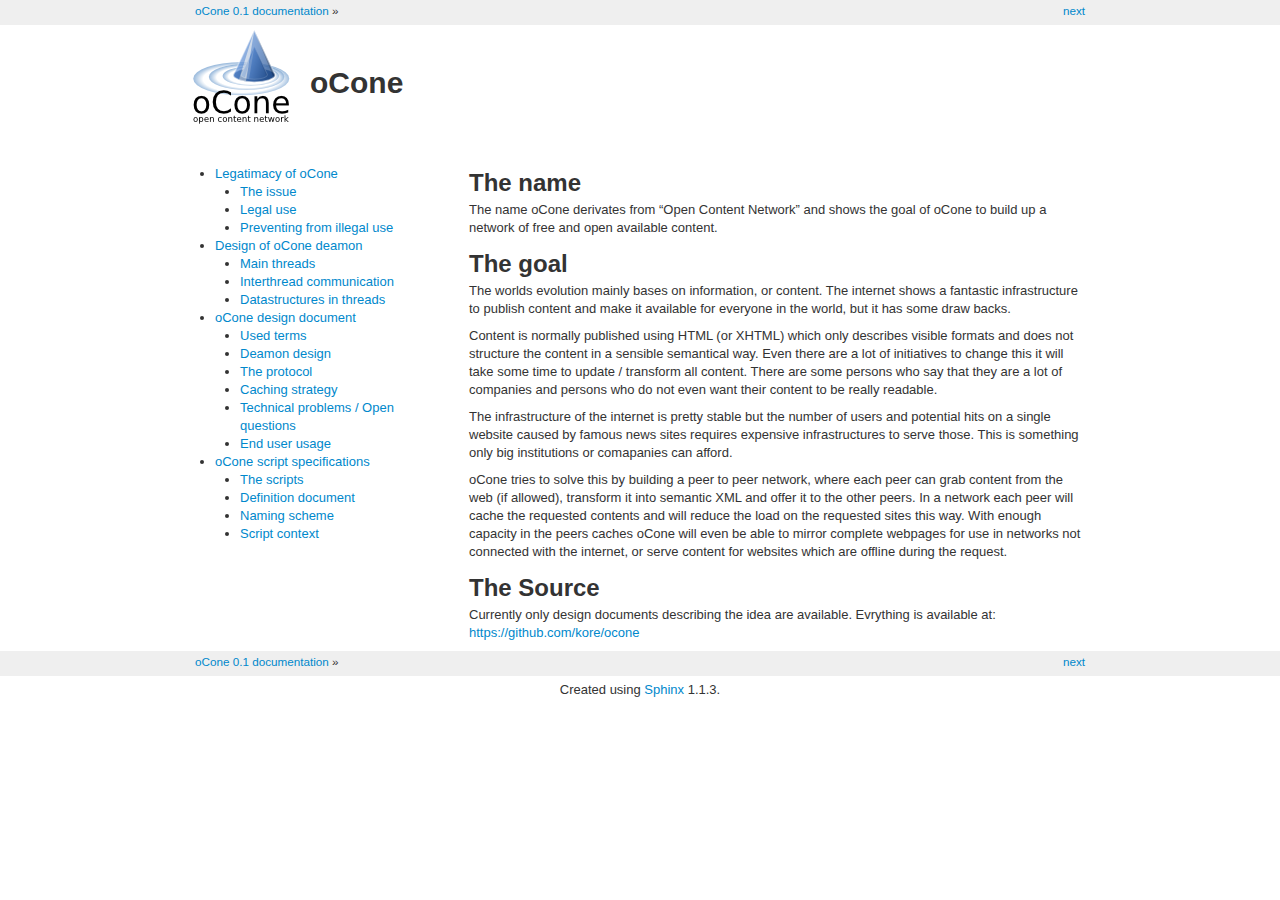
<file: index.html>
<!DOCTYPE html PUBLIC "-//W3C//DTD XHTML 1.0 Transitional//EN"
  "http://www.w3.org/TR/xhtml1/DTD/xhtml1-transitional.dtd">


<html xmlns="http://www.w3.org/1999/xhtml">
  <head>
    <meta http-equiv="Content-Type" content="text/html; charset=utf-8" />
    
    <title>oCone &mdash; oCone 0.1 documentation</title>
    
    <link rel="stylesheet" href="_static/ocone.css" type="text/css" />
    <link rel="stylesheet" href="_static/pygments.css" type="text/css" />
    
    <script type="text/javascript">
      var DOCUMENTATION_OPTIONS = {
        URL_ROOT:    '',
        VERSION:     '0.1',
        COLLAPSE_INDEX: false,
        FILE_SUFFIX: '.html',
        HAS_SOURCE:  true
      };
    </script>
    <script type="text/javascript" src="_static/jquery.js"></script>
    <script type="text/javascript" src="_static/underscore.js"></script>
    <script type="text/javascript" src="_static/doctools.js"></script>
    <link rel="top" title="oCone 0.1 documentation" href="#" />
    <link rel="next" title="Legatimacy of oCone" href="about/legitimacy.html" /> 
  </head>
  <body>
    <div class="related">
      <h3>Navigation</h3>
      <ul>
        <li class="right" style="margin-right: 10px">
          <a href="about/legitimacy.html" title="Legatimacy of oCone"
             accesskey="N">next</a></li>
        <li><a href="#">oCone 0.1 documentation</a> &raquo;</li> 
      </ul>
    </div>  

    <div class="document">
      <div class="documentwrapper">
          <div class="body">
            
  <div class="section" id="ocone">
<h1>oCone<a class="headerlink" href="#ocone" title="Permalink to this headline">¶</a></h1>
<div class="toctree-wrapper compound">
<ul>
<li class="toctree-l1"><a class="reference internal" href="about/legitimacy.html">Legatimacy of oCone</a><ul>
<li class="toctree-l2"><a class="reference internal" href="about/legitimacy.html#the-issue">The issue</a></li>
<li class="toctree-l2"><a class="reference internal" href="about/legitimacy.html#legal-use">Legal use</a></li>
<li class="toctree-l2"><a class="reference internal" href="about/legitimacy.html#preventing-from-illegal-use">Preventing from illegal use</a></li>
</ul>
</li>
<li class="toctree-l1"><a class="reference internal" href="design/deamon.html">Design of oCone deamon</a><ul>
<li class="toctree-l2"><a class="reference internal" href="design/deamon.html#main-threads">Main threads</a></li>
<li class="toctree-l2"><a class="reference internal" href="design/deamon.html#interthread-communication">Interthread communication</a></li>
<li class="toctree-l2"><a class="reference internal" href="design/deamon.html#datastructures-in-threads">Datastructures in threads</a></li>
</ul>
</li>
<li class="toctree-l1"><a class="reference internal" href="design/design.html">oCone design document</a><ul>
<li class="toctree-l2"><a class="reference internal" href="design/design.html#used-terms">Used terms</a></li>
<li class="toctree-l2"><a class="reference internal" href="design/design.html#deamon-design">Deamon design</a></li>
<li class="toctree-l2"><a class="reference internal" href="design/design.html#the-protocol">The protocol</a></li>
<li class="toctree-l2"><a class="reference internal" href="design/design.html#caching-strategy">Caching strategy</a></li>
<li class="toctree-l2"><a class="reference internal" href="design/design.html#technical-problems-open-questions">Technical problems / Open questions</a></li>
<li class="toctree-l2"><a class="reference internal" href="design/design.html#end-user-usage">End user usage</a></li>
</ul>
</li>
<li class="toctree-l1"><a class="reference internal" href="design/scripts.html">oCone script specifications</a><ul>
<li class="toctree-l2"><a class="reference internal" href="design/scripts.html#the-scripts">The scripts</a></li>
<li class="toctree-l2"><a class="reference internal" href="design/scripts.html#definition-document">Definition document</a></li>
<li class="toctree-l2"><a class="reference internal" href="design/scripts.html#naming-scheme">Naming scheme</a></li>
<li class="toctree-l2"><a class="reference internal" href="design/scripts.html#script-context">Script context</a></li>
</ul>
</li>
</ul>
</div>
<div class="section" id="the-name">
<h2>The name<a class="headerlink" href="#the-name" title="Permalink to this headline">¶</a></h2>
<p>The name oCone derivates from &#8220;Open Content Network&#8221; and shows the goal of
oCone to build up a network of free and open available content.</p>
</div>
<div class="section" id="the-goal">
<h2>The goal<a class="headerlink" href="#the-goal" title="Permalink to this headline">¶</a></h2>
<p>The worlds evolution mainly bases on information, or content. The internet
shows a fantastic infrastructure to publish content and make it available for
everyone in the world, but it has some draw backs.</p>
<p>Content is normally published using HTML (or XHTML) which only describes
visible formats and does not structure the content in a sensible semantical
way. Even there are a lot of initiatives to change this it will take some time
to update / transform all content. There are some persons who say that they are
a lot of companies and persons who do not even want their content to be really
readable.</p>
<p>The infrastructure of the internet is pretty stable but the number of users
and potential hits on a single website caused by famous news sites requires
expensive infrastructures to serve those. This is something only big
institutions or comapanies can afford.</p>
<p>oCone tries to solve this by building a peer to peer network, where each peer
can grab content from the web (if allowed), transform it into semantic XML and
offer it to the other peers. In a network each peer will cache the requested
contents and will reduce the load on the requested sites this way. With enough
capacity in the peers caches oCone will even be able to mirror complete
webpages for use in networks not connected with the internet, or serve content
for websites which are offline during the request.</p>
</div>
<div class="section" id="the-source">
<h2>The Source<a class="headerlink" href="#the-source" title="Permalink to this headline">¶</a></h2>
<p>Currently only design documents describing the idea are available. Evrything is
available at: <a class="reference external" href="https://github.com/kore/ocone">https://github.com/kore/ocone</a></p>
</div>
</div>


          </div>
      </div>
      <div class="clearer"></div>
    </div>
    <div class="related">
      <h3>Navigation</h3>
      <ul>
        <li class="right" style="margin-right: 10px">
          <a href="about/legitimacy.html" title="Legatimacy of oCone"
             >next</a></li>
        <li><a href="#">oCone 0.1 documentation</a> &raquo;</li> 
      </ul>
    </div>
    <div class="footer">
      Created using <a href="http://sphinx.pocoo.org/">Sphinx</a> 1.1.3.
    </div>
  </body>
</html>
</file>
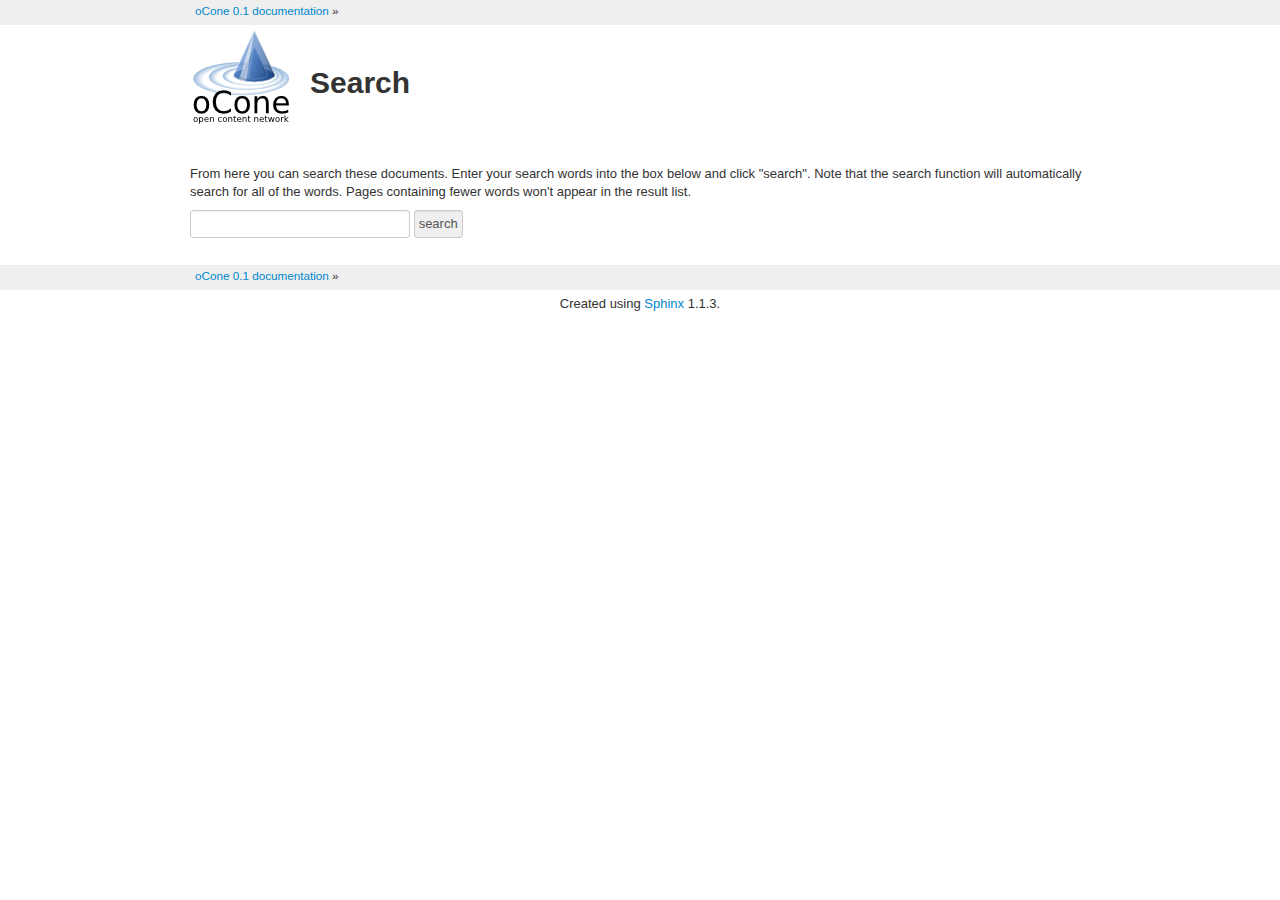
<file: search.html>
<!DOCTYPE html PUBLIC "-//W3C//DTD XHTML 1.0 Transitional//EN"
  "http://www.w3.org/TR/xhtml1/DTD/xhtml1-transitional.dtd">


<html xmlns="http://www.w3.org/1999/xhtml">
  <head>
    <meta http-equiv="Content-Type" content="text/html; charset=utf-8" />
    
    <title>Search &mdash; oCone 0.1 documentation</title>
    
    <link rel="stylesheet" href="_static/ocone.css" type="text/css" />
    <link rel="stylesheet" href="_static/pygments.css" type="text/css" />
    
    <script type="text/javascript">
      var DOCUMENTATION_OPTIONS = {
        URL_ROOT:    '',
        VERSION:     '0.1',
        COLLAPSE_INDEX: false,
        FILE_SUFFIX: '.html',
        HAS_SOURCE:  true
      };
    </script>
    <script type="text/javascript" src="_static/jquery.js"></script>
    <script type="text/javascript" src="_static/underscore.js"></script>
    <script type="text/javascript" src="_static/doctools.js"></script>
    <script type="text/javascript" src="_static/searchtools.js"></script>
    <link rel="top" title="oCone 0.1 documentation" href="index.html" />
  <script type="text/javascript">
    jQuery(function() { Search.loadIndex("searchindex.js"); });
  </script>
   

  </head>
  <body>
    <div class="related">
      <h3>Navigation</h3>
      <ul>
        <li><a href="index.html">oCone 0.1 documentation</a> &raquo;</li> 
      </ul>
    </div>  

    <div class="document">
      <div class="documentwrapper">
          <div class="body">
            
  <h1 id="search-documentation">Search</h1>
  <div id="fallback" class="admonition warning">
  <script type="text/javascript">$('#fallback').hide();</script>
  <p>
    Please activate JavaScript to enable the search
    functionality.
  </p>
  </div>
  <p>
    From here you can search these documents. Enter your search
    words into the box below and click "search". Note that the search
    function will automatically search for all of the words. Pages
    containing fewer words won't appear in the result list.
  </p>
  <form action="" method="get">
    <input type="text" name="q" value="" />
    <input type="submit" value="search" />
    <span id="search-progress" style="padding-left: 10px"></span>
  </form>
  
  <div id="search-results">
  
  </div>

          </div>
      </div>
      <div class="clearer"></div>
    </div>
    <div class="related">
      <h3>Navigation</h3>
      <ul>
        <li><a href="index.html">oCone 0.1 documentation</a> &raquo;</li> 
      </ul>
    </div>
    <div class="footer">
      Created using <a href="http://sphinx.pocoo.org/">Sphinx</a> 1.1.3.
    </div>
  </body>
</html>
</file>
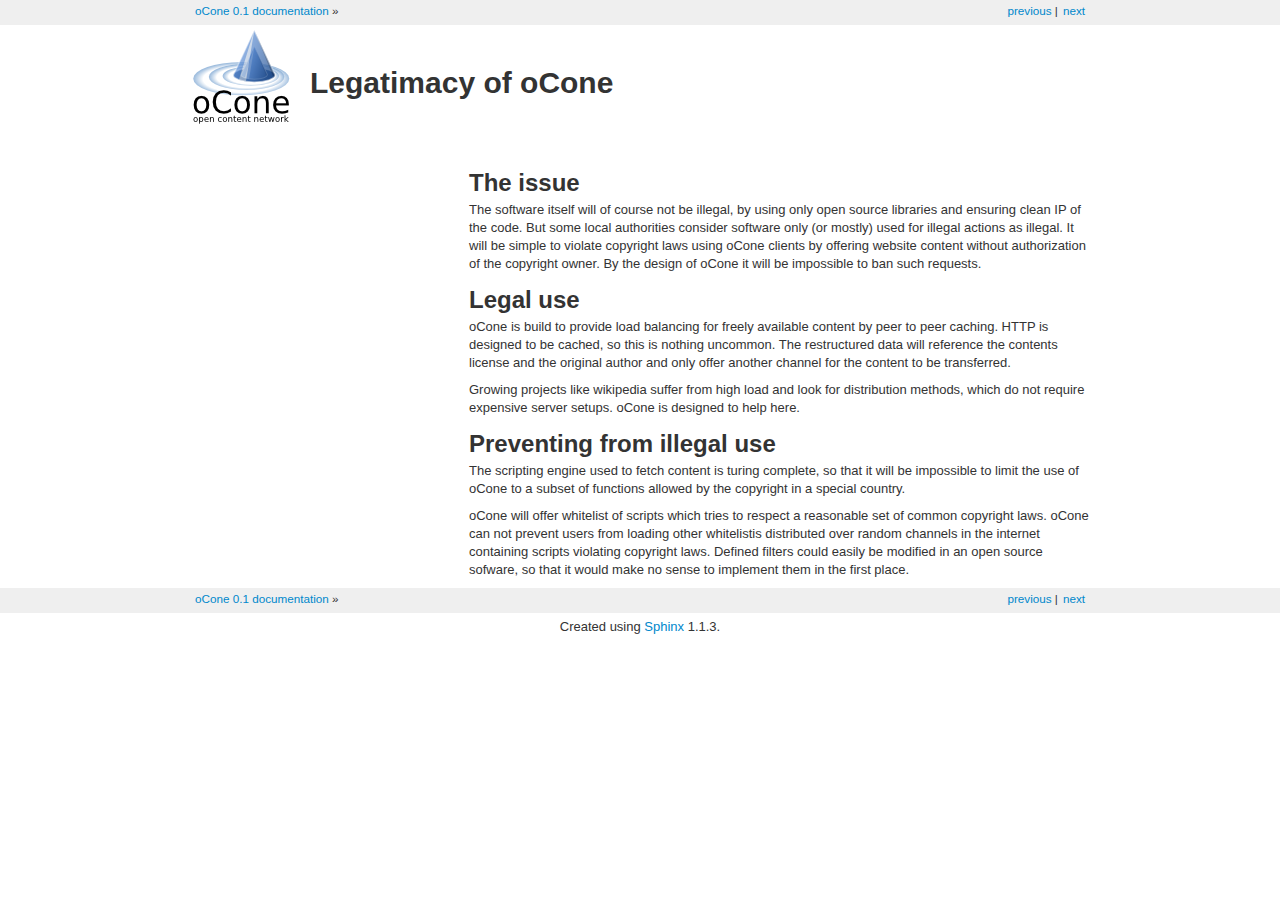
<file: about/legitimacy.html>
<!DOCTYPE html PUBLIC "-//W3C//DTD XHTML 1.0 Transitional//EN"
  "http://www.w3.org/TR/xhtml1/DTD/xhtml1-transitional.dtd">


<html xmlns="http://www.w3.org/1999/xhtml">
  <head>
    <meta http-equiv="Content-Type" content="text/html; charset=utf-8" />
    
    <title>Legatimacy of oCone &mdash; oCone 0.1 documentation</title>
    
    <link rel="stylesheet" href="../_static/ocone.css" type="text/css" />
    <link rel="stylesheet" href="../_static/pygments.css" type="text/css" />
    
    <script type="text/javascript">
      var DOCUMENTATION_OPTIONS = {
        URL_ROOT:    '../',
        VERSION:     '0.1',
        COLLAPSE_INDEX: false,
        FILE_SUFFIX: '.html',
        HAS_SOURCE:  true
      };
    </script>
    <script type="text/javascript" src="../_static/jquery.js"></script>
    <script type="text/javascript" src="../_static/underscore.js"></script>
    <script type="text/javascript" src="../_static/doctools.js"></script>
    <link rel="top" title="oCone 0.1 documentation" href="../index.html" />
    <link rel="next" title="Design of oCone deamon" href="../design/deamon.html" />
    <link rel="prev" title="oCone" href="../index.html" /> 
  </head>
  <body>
    <div class="related">
      <h3>Navigation</h3>
      <ul>
        <li class="right" style="margin-right: 10px">
          <a href="../design/deamon.html" title="Design of oCone deamon"
             accesskey="N">next</a></li>
        <li class="right" >
          <a href="../index.html" title="oCone"
             accesskey="P">previous</a> |</li>
        <li><a href="../index.html">oCone 0.1 documentation</a> &raquo;</li> 
      </ul>
    </div>  

    <div class="document">
      <div class="documentwrapper">
          <div class="body">
            
  <div class="section" id="legatimacy-of-ocone">
<h1>Legatimacy of oCone<a class="headerlink" href="#legatimacy-of-ocone" title="Permalink to this headline">¶</a></h1>
<div class="section" id="the-issue">
<h2>The issue<a class="headerlink" href="#the-issue" title="Permalink to this headline">¶</a></h2>
<p>The software itself will of course not be illegal, by using only open source
libraries and ensuring clean IP of the code. But some local authorities
consider software only (or mostly) used for illegal actions as illegal. It
will be simple to violate copyright laws using oCone clients by offering
website content without authorization of the copyright owner. By the design of
oCone it will be impossible to ban such requests.</p>
</div>
<div class="section" id="legal-use">
<h2>Legal use<a class="headerlink" href="#legal-use" title="Permalink to this headline">¶</a></h2>
<p>oCone is build to provide load balancing for freely available content by peer
to peer caching. HTTP is designed to be cached, so this is nothing uncommon.
The restructured data will reference the contents license and the original
author and only offer another channel for the content to be transferred.</p>
<p>Growing projects like wikipedia suffer from high load and look for
distribution methods, which do not require expensive server setups. oCone is
designed to help here.</p>
</div>
<div class="section" id="preventing-from-illegal-use">
<h2>Preventing from illegal use<a class="headerlink" href="#preventing-from-illegal-use" title="Permalink to this headline">¶</a></h2>
<p>The scripting engine used to fetch content is turing complete, so that it will
be impossible to limit the use of oCone to a subset of functions allowed by
the copyright in a special country.</p>
<p>oCone will offer whitelist of scripts which tries to respect a reasonable set
of common copyright laws. oCone can not prevent users from loading other
whitelistis distributed over random channels in the internet containing scripts
violating copyright laws. Defined filters could easily be modified in an open
source sofware, so that it would make no sense to implement them in the first
place.</p>
</div>
</div>


          </div>
      </div>
      <div class="clearer"></div>
    </div>
    <div class="related">
      <h3>Navigation</h3>
      <ul>
        <li class="right" style="margin-right: 10px">
          <a href="../design/deamon.html" title="Design of oCone deamon"
             >next</a></li>
        <li class="right" >
          <a href="../index.html" title="oCone"
             >previous</a> |</li>
        <li><a href="../index.html">oCone 0.1 documentation</a> &raquo;</li> 
      </ul>
    </div>
    <div class="footer">
      Created using <a href="http://sphinx.pocoo.org/">Sphinx</a> 1.1.3.
    </div>
  </body>
</html>
</file>
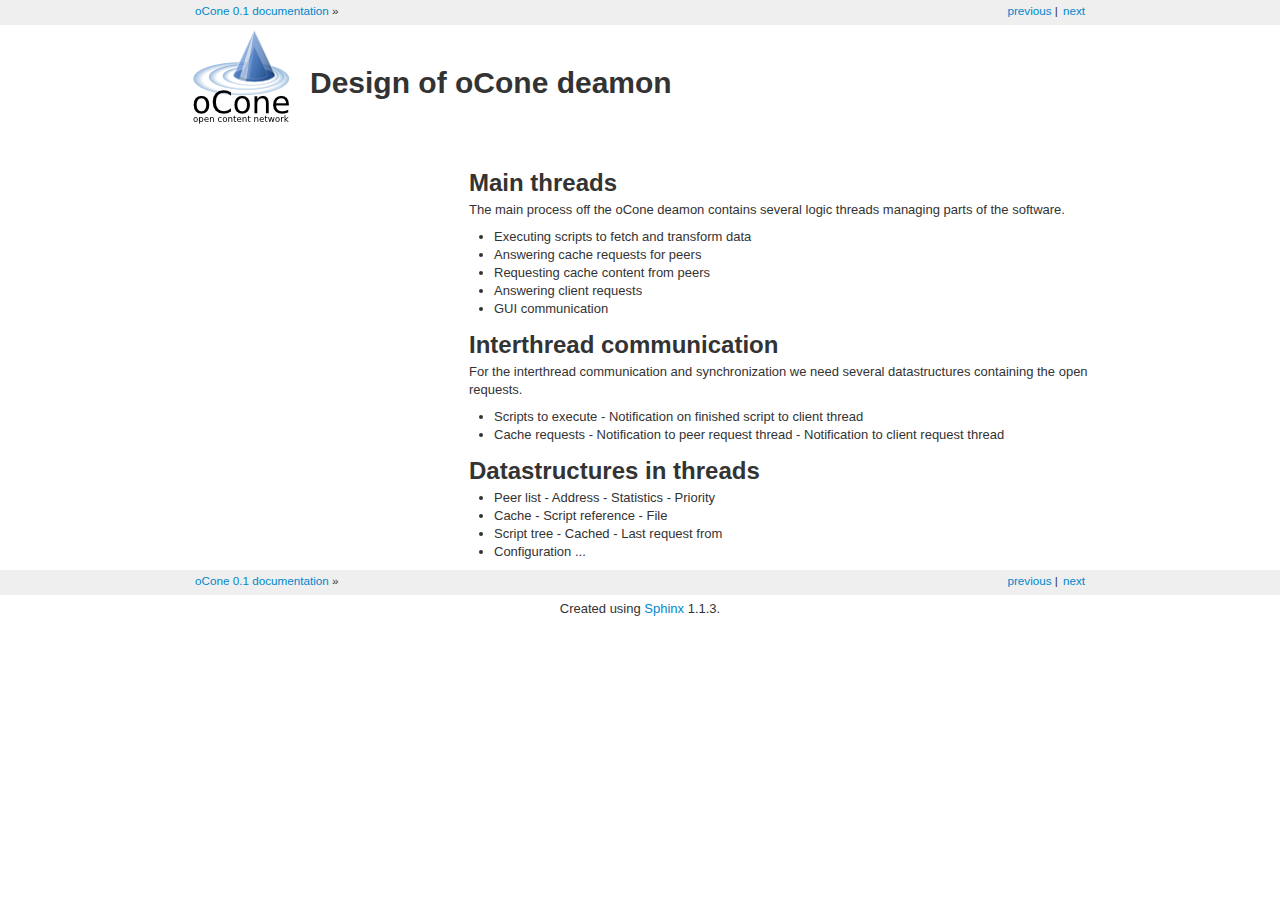
<file: design/deamon.html>
<!DOCTYPE html PUBLIC "-//W3C//DTD XHTML 1.0 Transitional//EN"
  "http://www.w3.org/TR/xhtml1/DTD/xhtml1-transitional.dtd">


<html xmlns="http://www.w3.org/1999/xhtml">
  <head>
    <meta http-equiv="Content-Type" content="text/html; charset=utf-8" />
    
    <title>Design of oCone deamon &mdash; oCone 0.1 documentation</title>
    
    <link rel="stylesheet" href="../_static/ocone.css" type="text/css" />
    <link rel="stylesheet" href="../_static/pygments.css" type="text/css" />
    
    <script type="text/javascript">
      var DOCUMENTATION_OPTIONS = {
        URL_ROOT:    '../',
        VERSION:     '0.1',
        COLLAPSE_INDEX: false,
        FILE_SUFFIX: '.html',
        HAS_SOURCE:  true
      };
    </script>
    <script type="text/javascript" src="../_static/jquery.js"></script>
    <script type="text/javascript" src="../_static/underscore.js"></script>
    <script type="text/javascript" src="../_static/doctools.js"></script>
    <link rel="top" title="oCone 0.1 documentation" href="../index.html" />
    <link rel="next" title="oCone design document" href="design.html" />
    <link rel="prev" title="Legatimacy of oCone" href="../about/legitimacy.html" /> 
  </head>
  <body>
    <div class="related">
      <h3>Navigation</h3>
      <ul>
        <li class="right" style="margin-right: 10px">
          <a href="design.html" title="oCone design document"
             accesskey="N">next</a></li>
        <li class="right" >
          <a href="../about/legitimacy.html" title="Legatimacy of oCone"
             accesskey="P">previous</a> |</li>
        <li><a href="../index.html">oCone 0.1 documentation</a> &raquo;</li> 
      </ul>
    </div>  

    <div class="document">
      <div class="documentwrapper">
          <div class="body">
            
  <div class="section" id="design-of-ocone-deamon">
<h1>Design of oCone deamon<a class="headerlink" href="#design-of-ocone-deamon" title="Permalink to this headline">¶</a></h1>
<div class="section" id="main-threads">
<h2>Main threads<a class="headerlink" href="#main-threads" title="Permalink to this headline">¶</a></h2>
<p>The main process off the oCone deamon contains several logic threads managing
parts of the software.</p>
<ul class="simple">
<li>Executing scripts to fetch and transform data</li>
<li>Answering cache requests for peers</li>
<li>Requesting cache content from peers</li>
<li>Answering client requests</li>
<li>GUI communication</li>
</ul>
</div>
<div class="section" id="interthread-communication">
<h2>Interthread communication<a class="headerlink" href="#interthread-communication" title="Permalink to this headline">¶</a></h2>
<p>For the interthread communication and synchronization we need several
datastructures containing the open requests.</p>
<ul class="simple">
<li>Scripts to execute
- Notification on finished script to client thread</li>
<li>Cache requests
- Notification to peer request thread
- Notification to client request thread</li>
</ul>
</div>
<div class="section" id="datastructures-in-threads">
<h2>Datastructures in threads<a class="headerlink" href="#datastructures-in-threads" title="Permalink to this headline">¶</a></h2>
<ul class="simple">
<li>Peer list
- Address
- Statistics
- Priority</li>
<li>Cache
- Script reference
- File</li>
<li>Script tree
- Cached
- Last request from</li>
<li>Configuration
...</li>
</ul>
</div>
</div>


          </div>
      </div>
      <div class="clearer"></div>
    </div>
    <div class="related">
      <h3>Navigation</h3>
      <ul>
        <li class="right" style="margin-right: 10px">
          <a href="design.html" title="oCone design document"
             >next</a></li>
        <li class="right" >
          <a href="../about/legitimacy.html" title="Legatimacy of oCone"
             >previous</a> |</li>
        <li><a href="../index.html">oCone 0.1 documentation</a> &raquo;</li> 
      </ul>
    </div>
    <div class="footer">
      Created using <a href="http://sphinx.pocoo.org/">Sphinx</a> 1.1.3.
    </div>
  </body>
</html>
</file>
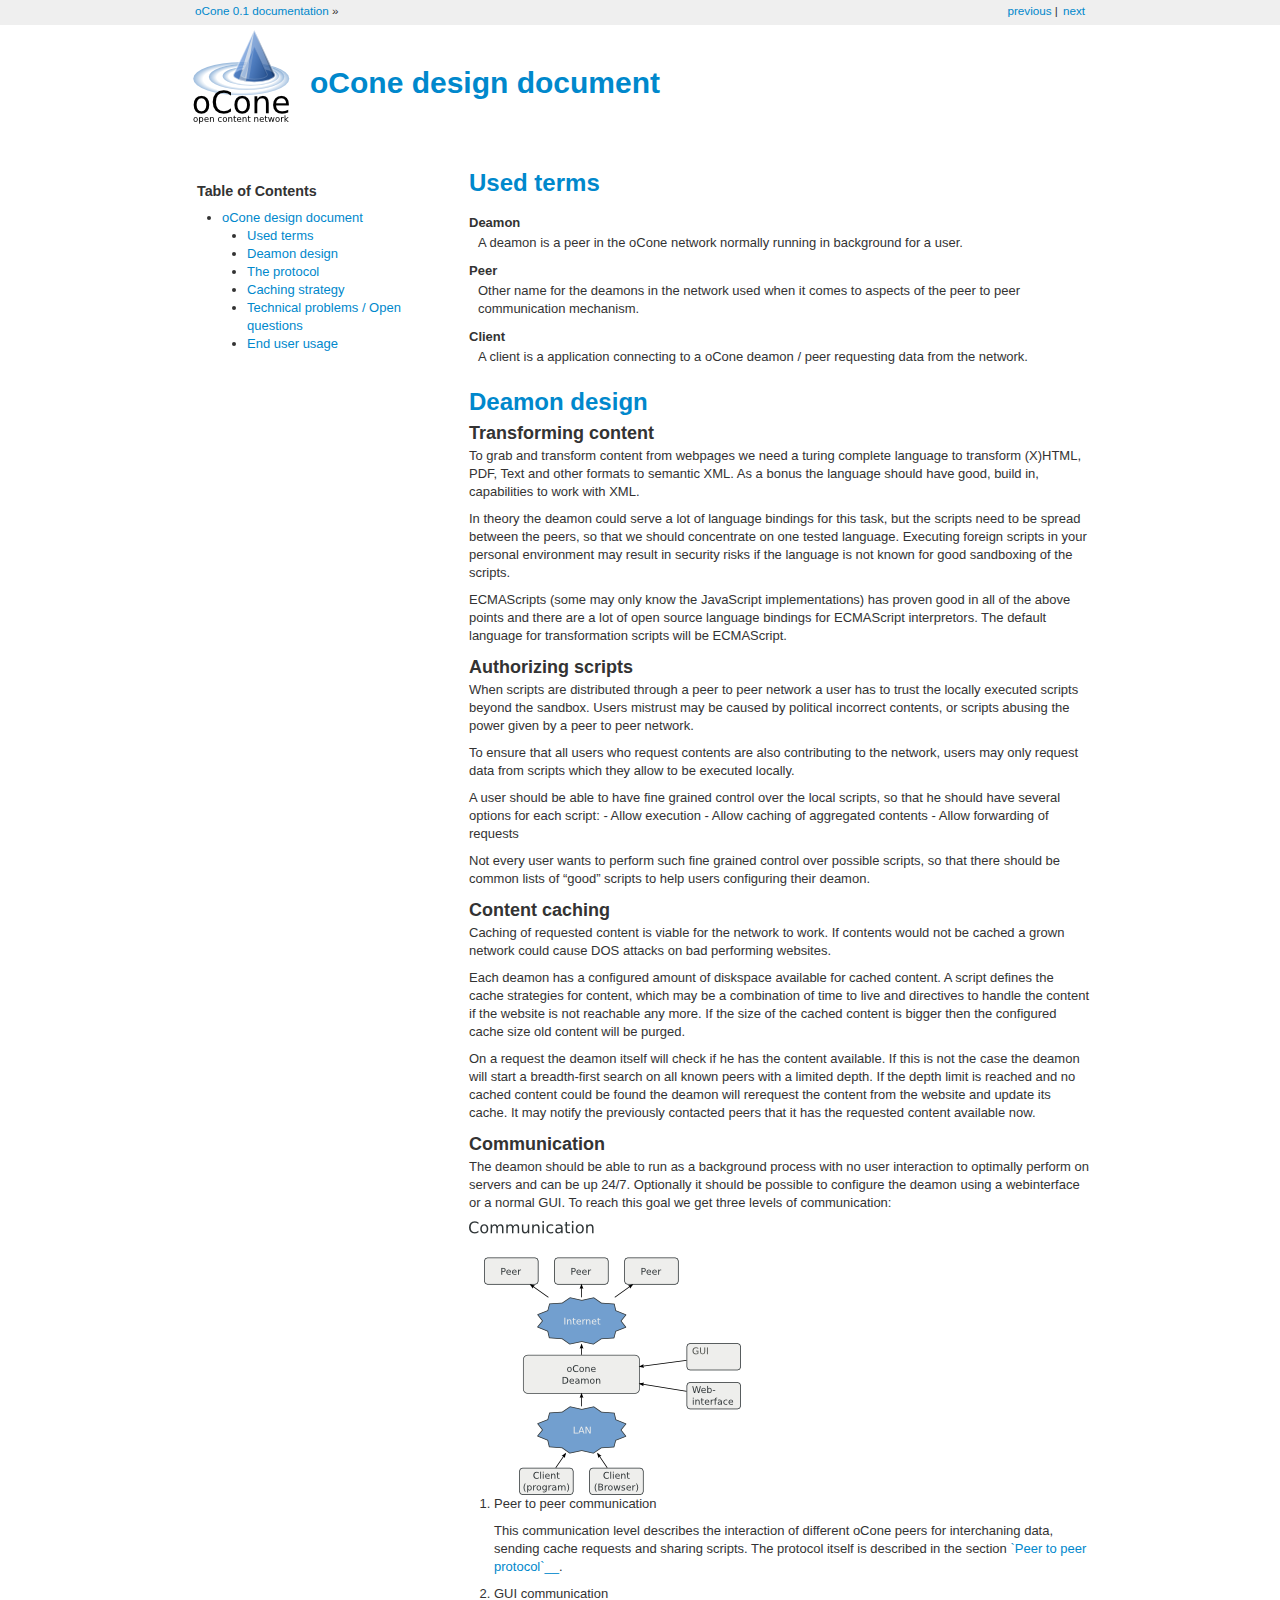
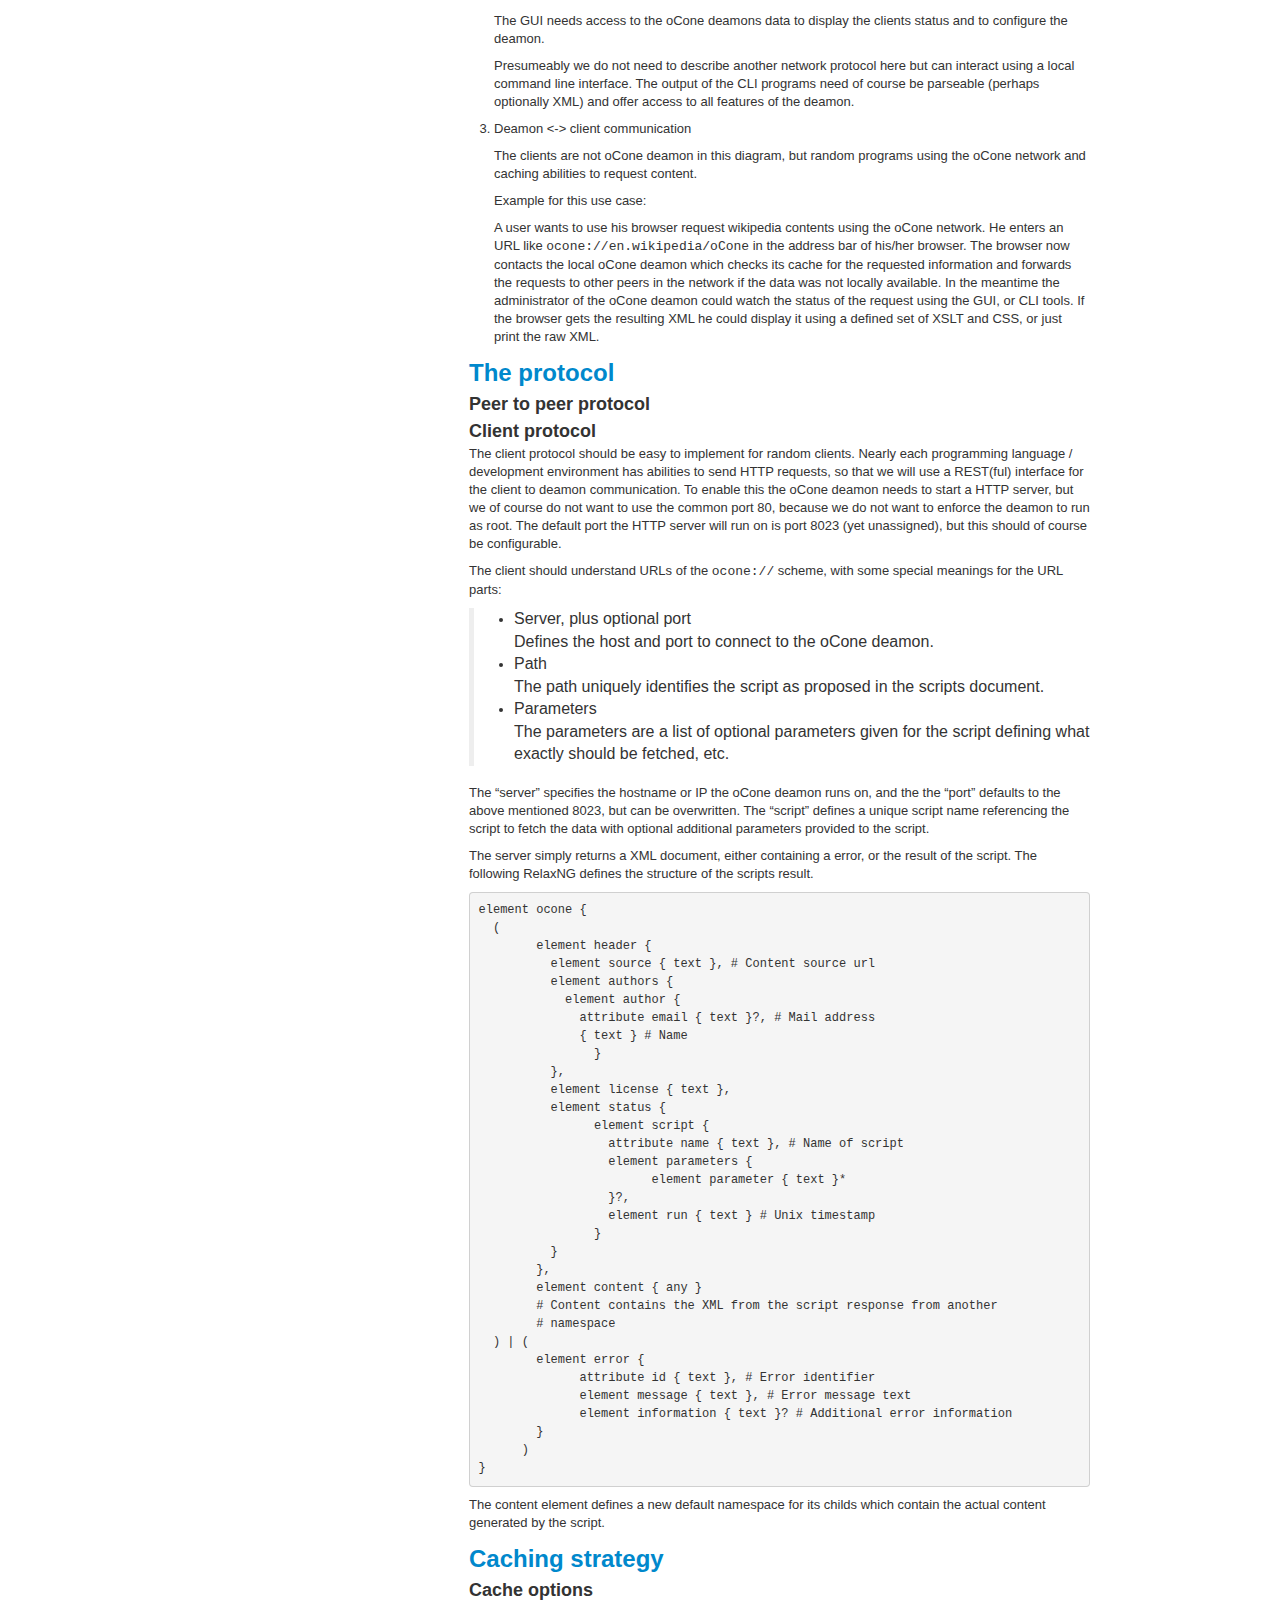
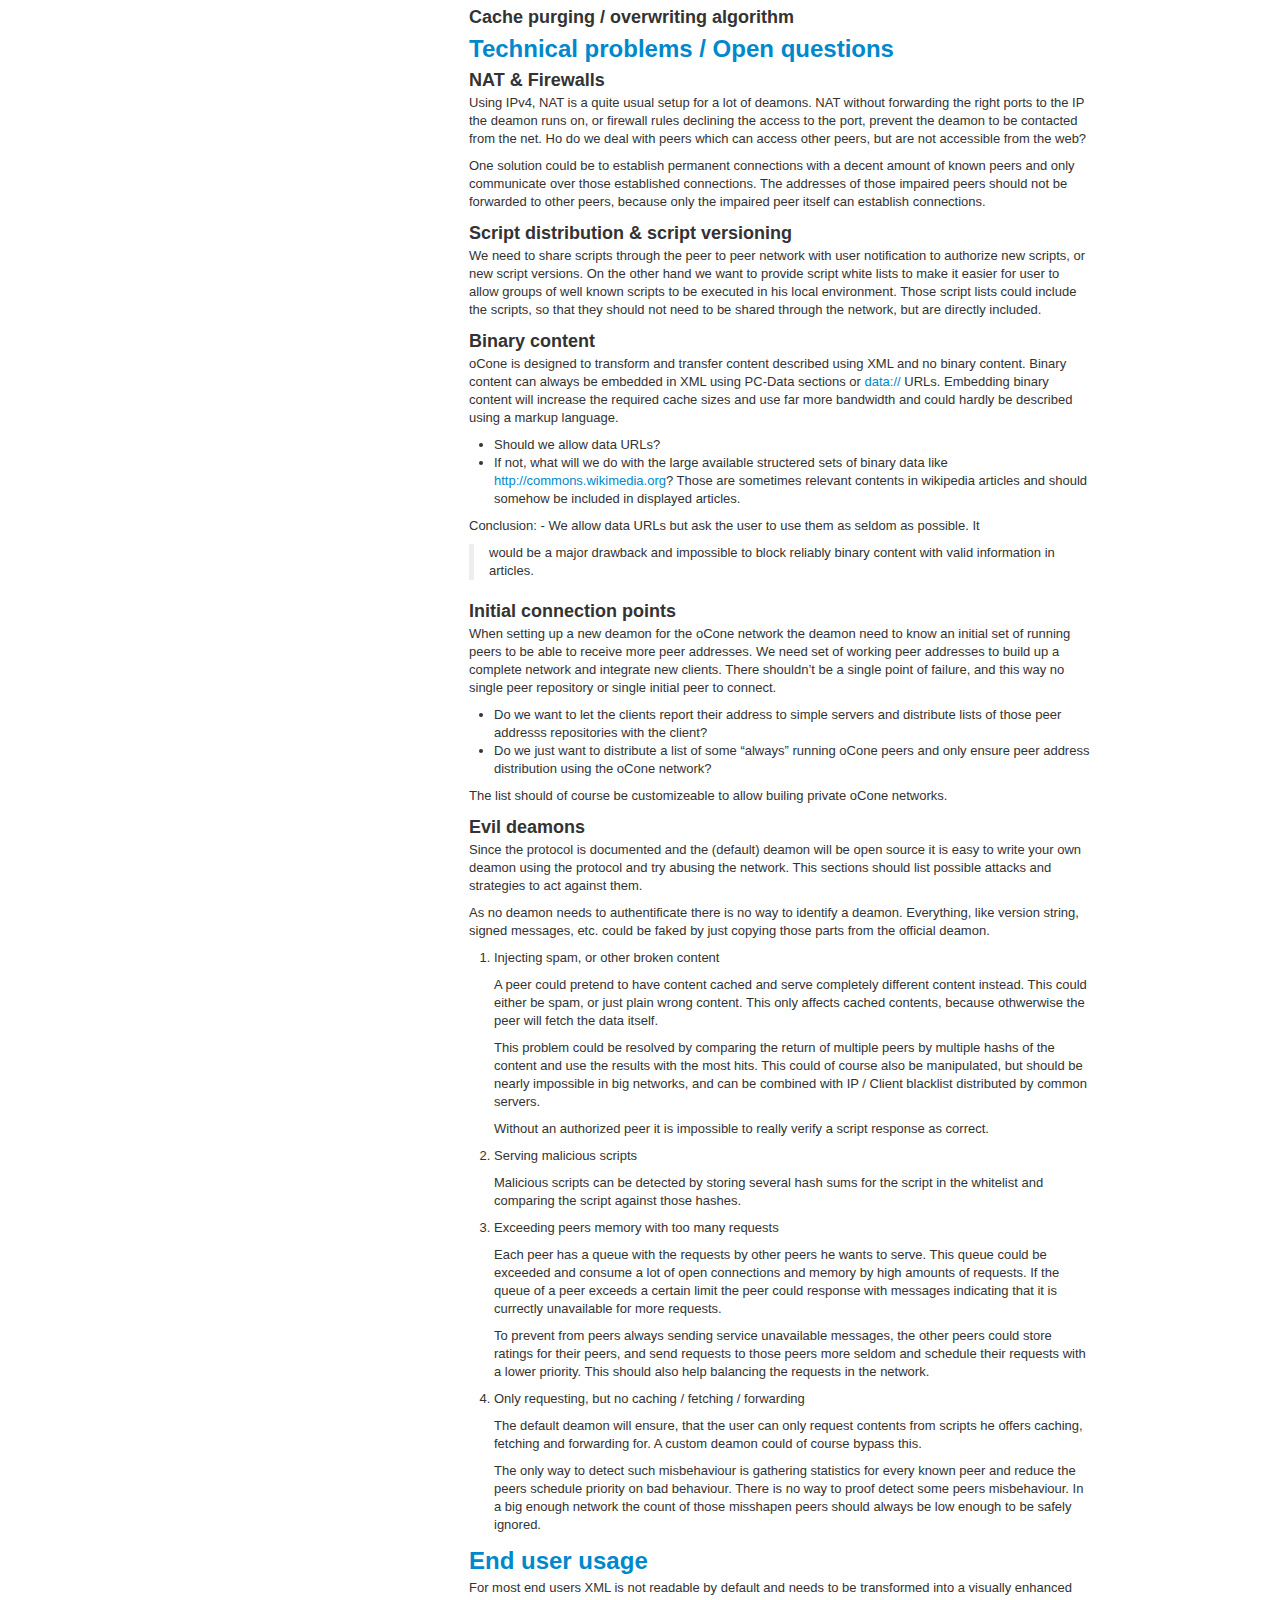
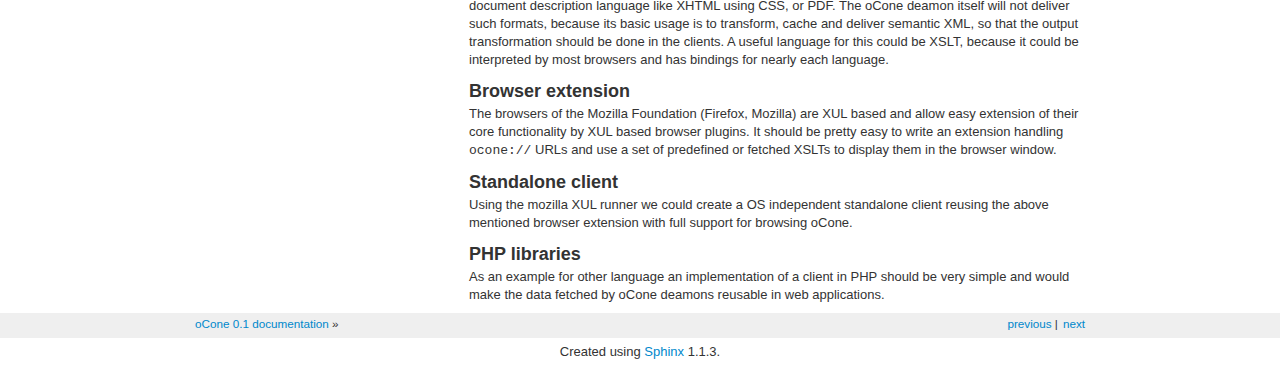
<file: design/design.html>
<!DOCTYPE html PUBLIC "-//W3C//DTD XHTML 1.0 Transitional//EN"
  "http://www.w3.org/TR/xhtml1/DTD/xhtml1-transitional.dtd">


<html xmlns="http://www.w3.org/1999/xhtml">
  <head>
    <meta http-equiv="Content-Type" content="text/html; charset=utf-8" />
    
    <title>oCone design document &mdash; oCone 0.1 documentation</title>
    
    <link rel="stylesheet" href="../_static/ocone.css" type="text/css" />
    <link rel="stylesheet" href="../_static/pygments.css" type="text/css" />
    
    <script type="text/javascript">
      var DOCUMENTATION_OPTIONS = {
        URL_ROOT:    '../',
        VERSION:     '0.1',
        COLLAPSE_INDEX: false,
        FILE_SUFFIX: '.html',
        HAS_SOURCE:  true
      };
    </script>
    <script type="text/javascript" src="../_static/jquery.js"></script>
    <script type="text/javascript" src="../_static/underscore.js"></script>
    <script type="text/javascript" src="../_static/doctools.js"></script>
    <link rel="top" title="oCone 0.1 documentation" href="../index.html" />
    <link rel="next" title="oCone script specifications" href="scripts.html" />
    <link rel="prev" title="Design of oCone deamon" href="deamon.html" /> 
  </head>
  <body>
    <div class="related">
      <h3>Navigation</h3>
      <ul>
        <li class="right" style="margin-right: 10px">
          <a href="scripts.html" title="oCone script specifications"
             accesskey="N">next</a></li>
        <li class="right" >
          <a href="deamon.html" title="Design of oCone deamon"
             accesskey="P">previous</a> |</li>
        <li><a href="../index.html">oCone 0.1 documentation</a> &raquo;</li> 
      </ul>
    </div>  

    <div class="document">
      <div class="documentwrapper">
          <div class="body">
            
  <div class="section" id="ocone-design-document">
<h1><a class="toc-backref" href="#id3">oCone design document</a><a class="headerlink" href="#ocone-design-document" title="Permalink to this headline">¶</a></h1>
<div class="contents topic" id="table-of-contents">
<p class="topic-title first">Table of Contents</p>
<ul class="simple">
<li><a class="reference internal" href="#ocone-design-document" id="id3">oCone design document</a><ul>
<li><a class="reference internal" href="#used-terms" id="id4">Used terms</a></li>
<li><a class="reference internal" href="#deamon-design" id="id5">Deamon design</a></li>
<li><a class="reference internal" href="#the-protocol" id="id6">The protocol</a></li>
<li><a class="reference internal" href="#caching-strategy" id="id7">Caching strategy</a></li>
<li><a class="reference internal" href="#technical-problems-open-questions" id="id8">Technical problems / Open questions</a></li>
<li><a class="reference internal" href="#end-user-usage" id="id9">End user usage</a></li>
</ul>
</li>
</ul>
</div>
<div class="section" id="used-terms">
<h2><a class="toc-backref" href="#id4">Used terms</a><a class="headerlink" href="#used-terms" title="Permalink to this headline">¶</a></h2>
<dl class="docutils">
<dt>Deamon</dt>
<dd>A deamon is a peer in the oCone network normally running in background for a
user.</dd>
<dt>Peer</dt>
<dd>Other name for the deamons in the network used when it comes to aspects of
the peer to peer communication mechanism.</dd>
<dt>Client</dt>
<dd>A client is a application connecting to a oCone deamon / peer requesting
data from the network.</dd>
</dl>
</div>
<div class="section" id="deamon-design">
<h2><a class="toc-backref" href="#id5">Deamon design</a><a class="headerlink" href="#deamon-design" title="Permalink to this headline">¶</a></h2>
<div class="section" id="transforming-content">
<h3>Transforming content<a class="headerlink" href="#transforming-content" title="Permalink to this headline">¶</a></h3>
<p>To grab and transform content from webpages we need a turing complete language
to transform (X)HTML, PDF, Text and other formats to semantic XML. As a bonus
the language should have good, build in, capabilities to work with XML.</p>
<p>In theory the deamon could serve a lot of language bindings for this task, but
the scripts need to be spread between the peers, so that we should
concentrate on one tested language. Executing foreign scripts in your personal
environment may result in security risks if the language is not known for good
sandboxing of the scripts.</p>
<p>ECMAScripts (some may only know the JavaScript implementations) has proven
good in all of the above points and there are a lot of open source language
bindings for ECMAScript interpretors. The default language for transformation
scripts will be ECMAScript.</p>
</div>
<div class="section" id="authorizing-scripts">
<h3>Authorizing scripts<a class="headerlink" href="#authorizing-scripts" title="Permalink to this headline">¶</a></h3>
<p>When scripts are distributed through a peer to peer network a user has to
trust the locally executed scripts beyond the sandbox. Users mistrust may be
caused by political incorrect contents, or scripts abusing the power given by
a peer to peer network.</p>
<p>To ensure that all users who request contents are also contributing to the
network, users may only request data from scripts which they allow to be
executed locally.</p>
<p>A user should be able to have fine grained control over the local scripts, so
that he should have several options for each script:
- Allow execution
- Allow caching of aggregated contents
- Allow forwarding of requests</p>
<p>Not every user wants to perform such fine grained control over possible
scripts, so that there should be common lists of &#8220;good&#8221; scripts to help users
configuring their deamon.</p>
</div>
<div class="section" id="content-caching">
<h3>Content caching<a class="headerlink" href="#content-caching" title="Permalink to this headline">¶</a></h3>
<p>Caching of requested content is viable for the network to work. If contents
would not be cached a grown network could cause DOS attacks on bad performing
websites.</p>
<p>Each deamon has a configured amount of diskspace available for cached content.
A script defines the cache strategies for content, which may be a combination
of time to live and directives to handle the content if the website is not
reachable any more. If the size of the cached content is bigger then the
configured cache size old content will be purged.</p>
<p>On a request the deamon itself will check if he has the content available. If
this is not the case the deamon will start a breadth-first search on all known
peers with a limited depth. If the depth limit is reached and no cached
content could be found the deamon will rerequest the content from the website
and update its cache. It may notify the previously contacted peers that it has
the requested content available now.</p>
</div>
<div class="section" id="communication">
<h3>Communication<a class="headerlink" href="#communication" title="Permalink to this headline">¶</a></h3>
<p>The deamon should be able to run as a background process with no user
interaction to optimally perform on servers and can be up 24/7. Optionally it
should be possible to configure the deamon using a webinterface or a normal
GUI. To reach this goal we get three levels of communication:</p>
<img alt="oCone communication structure" src="../_images/communication.png" />
<ol class="arabic">
<li><p class="first">Peer to peer communication</p>
<p>This communication level describes the interaction of different oCone
peers for interchaning data, sending cache requests and sharing scripts.
The protocol itself is described in the section <a href="#id1"><span class="problematic" id="id2">`Peer to peer protocol`__</span></a>.</p>
</li>
<li><p class="first">GUI communication</p>
<p>The GUI needs access to the oCone deamons data to display the clients
status and to configure the deamon.</p>
<p>Presumeably we do not need to describe another network protocol here but
can interact using a local command line interface. The output of the CLI
programs need of course be parseable (perhaps optionally XML) and offer
access to all features of the deamon.</p>
</li>
<li><p class="first">Deamon &lt;-&gt; client communication</p>
<p>The clients are not oCone deamon in this diagram, but random programs
using the oCone network and caching abilities to request content.</p>
<p>Example for this use case:</p>
<p>A user wants to use his browser request wikipedia contents using the oCone
network. He enters an URL like <tt class="docutils literal"><span class="pre">ocone://en.wikipedia/oCone</span></tt> in the address
bar of his/her browser. The browser now contacts the local oCone deamon
which checks its cache for the requested information and forwards the
requests to other peers in the network if the data was not locally
available. In the meantime the administrator of the oCone deamon could watch
the status of the request using the GUI, or CLI tools. If the browser gets
the resulting XML he could display it using a defined set of XSLT and CSS,
or just print the raw XML.</p>
</li>
</ol>
</div>
</div>
<div class="section" id="the-protocol">
<h2><a class="toc-backref" href="#id6">The protocol</a><a class="headerlink" href="#the-protocol" title="Permalink to this headline">¶</a></h2>
<div class="section" id="peer-to-peer-protocol">
<h3>Peer to peer protocol<a class="headerlink" href="#peer-to-peer-protocol" title="Permalink to this headline">¶</a></h3>
</div>
<div class="section" id="client-protocol">
<h3>Client protocol<a class="headerlink" href="#client-protocol" title="Permalink to this headline">¶</a></h3>
<p>The client protocol should be easy to implement for random clients. Nearly
each programming language / development environment has abilities to send HTTP
requests, so that we will use a REST(ful) interface for the client to deamon
communication. To enable this the oCone deamon needs to start a HTTP server,
but we of course do not want to use the common port 80, because we do not want
to enforce the deamon to run as root. The default port the HTTP server will
run on is port 8023 (yet unassigned), but this should of course be
configurable.</p>
<p>The client should understand URLs of the <tt class="docutils literal"><span class="pre">ocone://</span></tt> scheme, with some special
meanings for the URL parts:</p>
<blockquote>
<div><ul>
<li><p class="first">Server, plus optional port</p>
<p>Defines the host and port to connect to the oCone deamon.</p>
</li>
<li><p class="first">Path</p>
<p>The path uniquely identifies the script as proposed in the scripts
document.</p>
</li>
<li><p class="first">Parameters</p>
<p>The parameters are a list of optional parameters given for the script
defining what exactly should be fetched, etc.</p>
</li>
</ul>
</div></blockquote>
<p>The &#8220;server&#8221; specifies the hostname or IP the oCone deamon runs on, and the
the &#8220;port&#8221; defaults to the above mentioned 8023, but can be overwritten. The
&#8220;script&#8221; defines a unique script name referencing the script to fetch the data
with optional additional parameters provided to the script.</p>
<p>The server simply returns a XML document, either containing a error, or the
result of the script. The following RelaxNG defines the structure of the
scripts result.</p>
<div class="highlight-python"><pre>element ocone {
  (
        element header {
          element source { text }, # Content source url
          element authors {
            element author {
              attribute email { text }?, # Mail address
              { text } # Name
                }
          },
          element license { text },
          element status {
                element script {
                  attribute name { text }, # Name of script
                  element parameters {
                        element parameter { text }*
                  }?,
                  element run { text } # Unix timestamp
                }
          }
        },
        element content { any }
        # Content contains the XML from the script response from another
        # namespace
  ) | (
        element error {
              attribute id { text }, # Error identifier
              element message { text }, # Error message text
              element information { text }? # Additional error information
        }
      )
}</pre>
</div>
<p>The content element defines a new default namespace for its childs which
contain the actual content generated by the script.</p>
</div>
</div>
<div class="section" id="caching-strategy">
<h2><a class="toc-backref" href="#id7">Caching strategy</a><a class="headerlink" href="#caching-strategy" title="Permalink to this headline">¶</a></h2>
<div class="section" id="cache-options">
<h3>Cache options<a class="headerlink" href="#cache-options" title="Permalink to this headline">¶</a></h3>
</div>
<div class="section" id="cache-purging-overwriting-algorithm">
<h3>Cache purging / overwriting algorithm<a class="headerlink" href="#cache-purging-overwriting-algorithm" title="Permalink to this headline">¶</a></h3>
</div>
</div>
<div class="section" id="technical-problems-open-questions">
<h2><a class="toc-backref" href="#id8">Technical problems / Open questions</a><a class="headerlink" href="#technical-problems-open-questions" title="Permalink to this headline">¶</a></h2>
<div class="section" id="nat-firewalls">
<h3>NAT &amp; Firewalls<a class="headerlink" href="#nat-firewalls" title="Permalink to this headline">¶</a></h3>
<p>Using IPv4, NAT is a quite usual setup for a lot of deamons. NAT without
forwarding the right ports to the IP the deamon runs on, or firewall rules
declining the access to the port, prevent the deamon to be contacted from the
net. Ho do we deal with peers which can access other peers, but are not
accessible from the web?</p>
<p>One solution could be to establish permanent connections with a decent amount
of known peers and only communicate over those established connections. The
addresses of those impaired peers should not be forwarded to other peers,
because only the impaired peer itself can establish connections.</p>
</div>
<div class="section" id="script-distribution-script-versioning">
<h3>Script distribution &amp; script versioning<a class="headerlink" href="#script-distribution-script-versioning" title="Permalink to this headline">¶</a></h3>
<p>We need to share scripts through the peer to peer network with user
notification to authorize new scripts, or new script versions. On the other
hand we want to provide script white lists to make it easier for user to allow
groups of well known scripts to be executed in his local environment. Those
script lists could include the scripts, so that they should not need to be
shared through the network, but are directly included.</p>
</div>
<div class="section" id="binary-content">
<h3>Binary content<a class="headerlink" href="#binary-content" title="Permalink to this headline">¶</a></h3>
<p>oCone is designed to transform and transfer content described using XML and
no binary content. Binary content can always be embedded in XML using PC-Data
sections or <a class="reference external" href="data://">data://</a> URLs. Embedding binary content will increase the required
cache sizes and use far more bandwidth and could hardly be described using a
markup language.</p>
<ul class="simple">
<li>Should we allow data URLs?</li>
<li>If not, what will we do with the large available structered sets of binary
data like <a class="reference external" href="http://commons.wikimedia.org">http://commons.wikimedia.org</a>? Those are sometimes relevant
contents in wikipedia articles and should somehow be included in displayed
articles.</li>
</ul>
<p>Conclusion:
- We allow data URLs but ask the user to use them as seldom as possible. It</p>
<blockquote>
<div>would be a major drawback and impossible to block reliably binary content
with valid information in articles.</div></blockquote>
</div>
<div class="section" id="initial-connection-points">
<h3>Initial connection points<a class="headerlink" href="#initial-connection-points" title="Permalink to this headline">¶</a></h3>
<p>When setting up a new deamon for the oCone network the deamon need to know an
initial set of running peers to be able to receive more peer addresses. We need
set of working peer addresses to build up a complete network and integrate new
clients. There shouldn&#8217;t be a single point of failure, and this way no single
peer repository or single initial peer to connect.</p>
<ul class="simple">
<li>Do we want to let the clients report their address to simple servers and
distribute lists of those peer addresss repositories with the client?</li>
<li>Do we just want to distribute a list of some &#8220;always&#8221; running oCone peers
and only ensure peer address distribution using the oCone network?</li>
</ul>
<p>The list should of course be customizeable to allow builing private oCone
networks.</p>
</div>
<div class="section" id="evil-deamons">
<h3>Evil deamons<a class="headerlink" href="#evil-deamons" title="Permalink to this headline">¶</a></h3>
<p>Since the protocol is documented and the (default) deamon will be open source
it is easy to write your own deamon using the protocol and try abusing the
network. This sections should list possible attacks and strategies to act
against them.</p>
<p>As no deamon needs to authentificate there is no way to identify a deamon.
Everything, like version string, signed messages, etc. could be faked by just
copying those parts from the official deamon.</p>
<ol class="arabic">
<li><p class="first">Injecting spam, or other broken content</p>
<p>A peer could pretend to have content cached and serve completely
different content instead. This could either be spam, or just plain wrong
content. This only affects cached contents, because othwerwise the peer
will fetch the data itself.</p>
<p>This problem could be resolved by comparing the return of multiple peers
by multiple hashs of the content and use the results with the most hits.
This could of course also be manipulated, but should be nearly impossible
in big networks, and can be combined with IP / Client blacklist distributed
by common servers.</p>
<p>Without an authorized peer it is impossible to really verify a script
response as correct.</p>
</li>
<li><p class="first">Serving malicious scripts</p>
<p>Malicious scripts can be detected by storing several hash sums for the
script in the whitelist and comparing the script against those hashes.</p>
</li>
<li><p class="first">Exceeding peers memory with too many requests</p>
<p>Each peer has a queue with the requests by other peers he wants to
serve. This queue could be exceeded and consume a lot of open connections
and memory by high amounts of requests. If the queue of a peer exceeds a
certain limit the peer could response with messages indicating that it is
currectly unavailable for more requests.</p>
<p>To prevent from peers always sending service unavailable messages, the
other peers could store ratings for their peers, and send requests to
those peers more seldom and schedule their requests with a lower
priority. This should also help balancing the requests in the network.</p>
</li>
<li><p class="first">Only requesting, but no caching / fetching / forwarding</p>
<p>The default deamon will ensure, that the user can only request contents
from scripts he offers caching, fetching and forwarding for. A custom
deamon could of course bypass this.</p>
<p>The only way to detect such misbehaviour is gathering statistics for every
known peer and reduce the peers schedule priority on bad behaviour. There
is no way to proof detect some peers misbehaviour. In a big enough
network the count of those misshapen peers should always be low enough to
be safely ignored.</p>
</li>
</ol>
</div>
</div>
<div class="section" id="end-user-usage">
<h2><a class="toc-backref" href="#id9">End user usage</a><a class="headerlink" href="#end-user-usage" title="Permalink to this headline">¶</a></h2>
<p>For most end users XML is not readable by default and needs to be transformed
into a visually enhanced document description language like XHTML using CSS,
or PDF. The oCone deamon itself will not deliver such formats, because its
basic usage is to transform, cache and deliver semantic XML, so that the
output transformation should be done in the clients. A useful language for
this could be XSLT, because it could be interpreted by most browsers and has
bindings for nearly each language.</p>
<div class="section" id="browser-extension">
<h3>Browser extension<a class="headerlink" href="#browser-extension" title="Permalink to this headline">¶</a></h3>
<p>The browsers of the Mozilla Foundation (Firefox, Mozilla) are XUL based and
allow easy extension of their core functionality by XUL based browser plugins.
It should be pretty easy to write an extension handling <tt class="docutils literal"><span class="pre">ocone://</span></tt> URLs and
use a set of predefined or fetched XSLTs to display them in the browser window.</p>
</div>
<div class="section" id="standalone-client">
<h3>Standalone client<a class="headerlink" href="#standalone-client" title="Permalink to this headline">¶</a></h3>
<p>Using the mozilla XUL runner we could create a OS independent standalone
client reusing the above mentioned browser extension with full support for
browsing oCone.</p>
</div>
<div class="section" id="php-libraries">
<h3>PHP libraries<a class="headerlink" href="#php-libraries" title="Permalink to this headline">¶</a></h3>
<p>As an example for other language an implementation of a client in PHP should
be very simple and would make the data fetched by oCone deamons reusable in
web applications.</p>
</div>
</div>
</div>


          </div>
      </div>
      <div class="clearer"></div>
    </div>
    <div class="related">
      <h3>Navigation</h3>
      <ul>
        <li class="right" style="margin-right: 10px">
          <a href="scripts.html" title="oCone script specifications"
             >next</a></li>
        <li class="right" >
          <a href="deamon.html" title="Design of oCone deamon"
             >previous</a> |</li>
        <li><a href="../index.html">oCone 0.1 documentation</a> &raquo;</li> 
      </ul>
    </div>
    <div class="footer">
      Created using <a href="http://sphinx.pocoo.org/">Sphinx</a> 1.1.3.
    </div>
  </body>
</html>
</file>
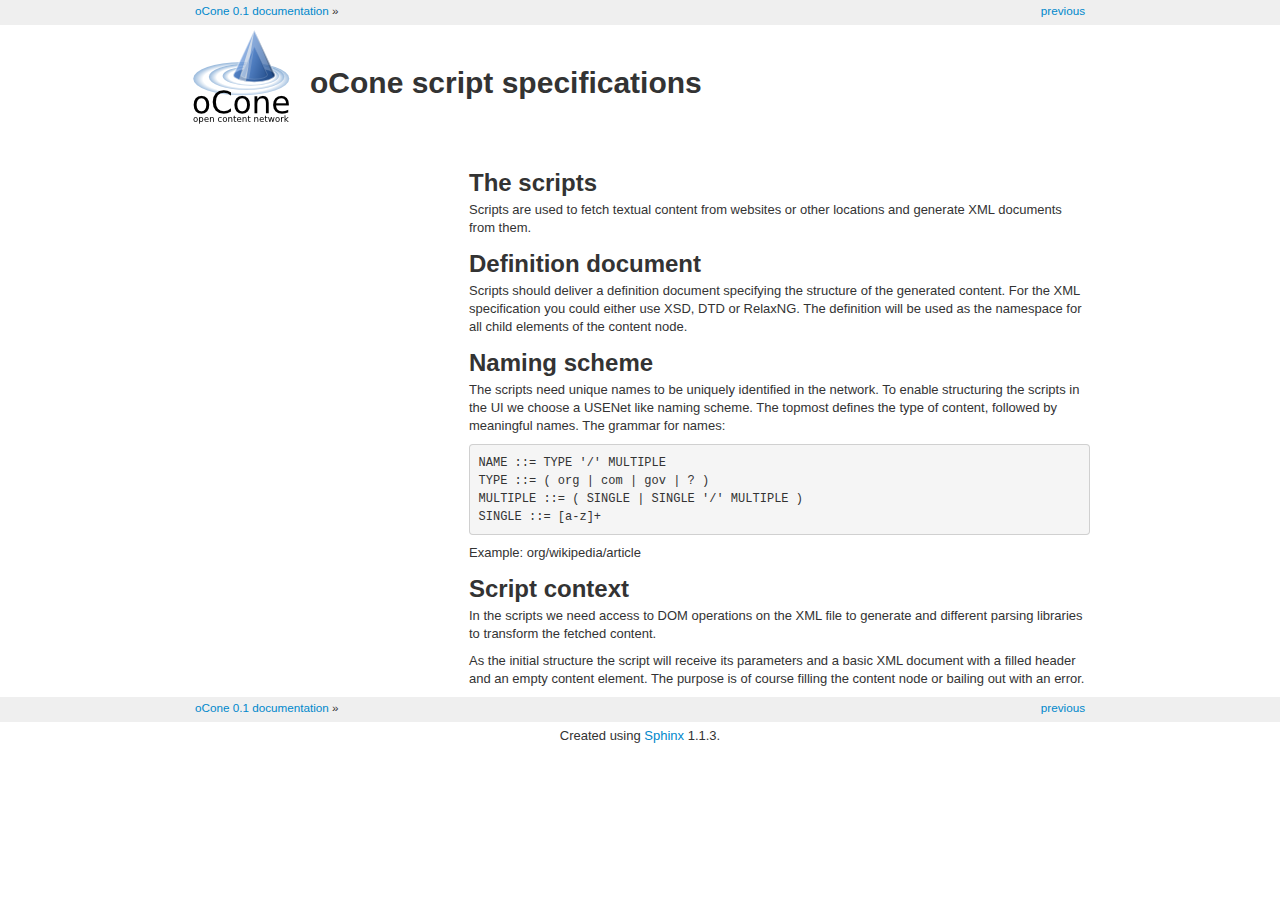
<file: design/scripts.html>
<!DOCTYPE html PUBLIC "-//W3C//DTD XHTML 1.0 Transitional//EN"
  "http://www.w3.org/TR/xhtml1/DTD/xhtml1-transitional.dtd">


<html xmlns="http://www.w3.org/1999/xhtml">
  <head>
    <meta http-equiv="Content-Type" content="text/html; charset=utf-8" />
    
    <title>oCone script specifications &mdash; oCone 0.1 documentation</title>
    
    <link rel="stylesheet" href="../_static/ocone.css" type="text/css" />
    <link rel="stylesheet" href="../_static/pygments.css" type="text/css" />
    
    <script type="text/javascript">
      var DOCUMENTATION_OPTIONS = {
        URL_ROOT:    '../',
        VERSION:     '0.1',
        COLLAPSE_INDEX: false,
        FILE_SUFFIX: '.html',
        HAS_SOURCE:  true
      };
    </script>
    <script type="text/javascript" src="../_static/jquery.js"></script>
    <script type="text/javascript" src="../_static/underscore.js"></script>
    <script type="text/javascript" src="../_static/doctools.js"></script>
    <link rel="top" title="oCone 0.1 documentation" href="../index.html" />
    <link rel="prev" title="oCone design document" href="design.html" /> 
  </head>
  <body>
    <div class="related">
      <h3>Navigation</h3>
      <ul>
        <li class="right" style="margin-right: 10px">
          <a href="design.html" title="oCone design document"
             accesskey="P">previous</a></li>
        <li><a href="../index.html">oCone 0.1 documentation</a> &raquo;</li> 
      </ul>
    </div>  

    <div class="document">
      <div class="documentwrapper">
          <div class="body">
            
  <div class="section" id="ocone-script-specifications">
<h1>oCone script specifications<a class="headerlink" href="#ocone-script-specifications" title="Permalink to this headline">¶</a></h1>
<div class="section" id="the-scripts">
<h2>The scripts<a class="headerlink" href="#the-scripts" title="Permalink to this headline">¶</a></h2>
<p>Scripts are used to fetch textual content from websites or other locations and
generate XML documents from them.</p>
</div>
<div class="section" id="definition-document">
<h2>Definition document<a class="headerlink" href="#definition-document" title="Permalink to this headline">¶</a></h2>
<p>Scripts should deliver a definition document specifying the structure of the
generated content. For the XML specification you could either use XSD, DTD or
RelaxNG. The definition will be used as the namespace for all child elements
of the content node.</p>
</div>
<div class="section" id="naming-scheme">
<h2>Naming scheme<a class="headerlink" href="#naming-scheme" title="Permalink to this headline">¶</a></h2>
<p>The scripts need unique names to be uniquely identified in the network. To
enable structuring the scripts in the UI we choose a USENet like naming
scheme. The topmost defines the type of content, followed by meaningful names.
The grammar for names:</p>
<div class="highlight-python"><pre>NAME ::= TYPE '/' MULTIPLE
TYPE ::= ( org | com | gov | ? )
MULTIPLE ::= ( SINGLE | SINGLE '/' MULTIPLE )
SINGLE ::= [a-z]+</pre>
</div>
<p>Example: org/wikipedia/article</p>
</div>
<div class="section" id="script-context">
<h2>Script context<a class="headerlink" href="#script-context" title="Permalink to this headline">¶</a></h2>
<p>In the scripts we need access to DOM operations on the XML file to generate
and different parsing libraries to transform the fetched content.</p>
<p>As the initial structure the script will receive its parameters and a basic
XML document with a filled header and an empty content element. The purpose is
of course filling the content node or bailing out with an error.</p>
</div>
</div>


          </div>
      </div>
      <div class="clearer"></div>
    </div>
    <div class="related">
      <h3>Navigation</h3>
      <ul>
        <li class="right" style="margin-right: 10px">
          <a href="design.html" title="oCone design document"
             >previous</a></li>
        <li><a href="../index.html">oCone 0.1 documentation</a> &raquo;</li> 
      </ul>
    </div>
    <div class="footer">
      Created using <a href="http://sphinx.pocoo.org/">Sphinx</a> 1.1.3.
    </div>
  </body>
</html>
</file>
<file: _static/pygments.css>
.highlight .hll { background-color: #ffffcc }
.highlight  { background: #eeffcc; }
.highlight .c { color: #408090; font-style: italic } /* Comment */
.highlight .err { border: 1px solid #FF0000 } /* Error */
.highlight .k { color: #007020; font-weight: bold } /* Keyword */
.highlight .o { color: #666666 } /* Operator */
.highlight .cm { color: #408090; font-style: italic } /* Comment.Multiline */
.highlight .cp { color: #007020 } /* Comment.Preproc */
.highlight .c1 { color: #408090; font-style: italic } /* Comment.Single */
.highlight .cs { color: #408090; background-color: #fff0f0 } /* Comment.Special */
.highlight .gd { color: #A00000 } /* Generic.Deleted */
.highlight .ge { font-style: italic } /* Generic.Emph */
.highlight .gr { color: #FF0000 } /* Generic.Error */
.highlight .gh { color: #000080; font-weight: bold } /* Generic.Heading */
.highlight .gi { color: #00A000 } /* Generic.Inserted */
.highlight .go { color: #303030 } /* Generic.Output */
.highlight .gp { color: #c65d09; font-weight: bold } /* Generic.Prompt */
.highlight .gs { font-weight: bold } /* Generic.Strong */
.highlight .gu { color: #800080; font-weight: bold } /* Generic.Subheading */
.highlight .gt { color: #0040D0 } /* Generic.Traceback */
.highlight .kc { color: #007020; font-weight: bold } /* Keyword.Constant */
.highlight .kd { color: #007020; font-weight: bold } /* Keyword.Declaration */
.highlight .kn { color: #007020; font-weight: bold } /* Keyword.Namespace */
.highlight .kp { color: #007020 } /* Keyword.Pseudo */
.highlight .kr { color: #007020; font-weight: bold } /* Keyword.Reserved */
.highlight .kt { color: #902000 } /* Keyword.Type */
.highlight .m { color: #208050 } /* Literal.Number */
.highlight .s { color: #4070a0 } /* Literal.String */
.highlight .na { color: #4070a0 } /* Name.Attribute */
.highlight .nb { color: #007020 } /* Name.Builtin */
.highlight .nc { color: #0e84b5; font-weight: bold } /* Name.Class */
.highlight .no { color: #60add5 } /* Name.Constant */
.highlight .nd { color: #555555; font-weight: bold } /* Name.Decorator */
.highlight .ni { color: #d55537; font-weight: bold } /* Name.Entity */
.highlight .ne { color: #007020 } /* Name.Exception */
.highlight .nf { color: #06287e } /* Name.Function */
.highlight .nl { color: #002070; font-weight: bold } /* Name.Label */
.highlight .nn { color: #0e84b5; font-weight: bold } /* Name.Namespace */
.highlight .nt { color: #062873; font-weight: bold } /* Name.Tag */
.highlight .nv { color: #bb60d5 } /* Name.Variable */
.highlight .ow { color: #007020; font-weight: bold } /* Operator.Word */
.highlight .w { color: #bbbbbb } /* Text.Whitespace */
.highlight .mf { color: #208050 } /* Literal.Number.Float */
.highlight .mh { color: #208050 } /* Literal.Number.Hex */
.highlight .mi { color: #208050 } /* Literal.Number.Integer */
.highlight .mo { color: #208050 } /* Literal.Number.Oct */
.highlight .sb { color: #4070a0 } /* Literal.String.Backtick */
.highlight .sc { color: #4070a0 } /* Literal.String.Char */
.highlight .sd { color: #4070a0; font-style: italic } /* Literal.String.Doc */
.highlight .s2 { color: #4070a0 } /* Literal.String.Double */
.highlight .se { color: #4070a0; font-weight: bold } /* Literal.String.Escape */
.highlight .sh { color: #4070a0 } /* Literal.String.Heredoc */
.highlight .si { color: #70a0d0; font-style: italic } /* Literal.String.Interpol */
.highlight .sx { color: #c65d09 } /* Literal.String.Other */
.highlight .sr { color: #235388 } /* Literal.String.Regex */
.highlight .s1 { color: #4070a0 } /* Literal.String.Single */
.highlight .ss { color: #517918 } /* Literal.String.Symbol */
.highlight .bp { color: #007020 } /* Name.Builtin.Pseudo */
.highlight .vc { color: #bb60d5 } /* Name.Variable.Class */
.highlight .vg { color: #bb60d5 } /* Name.Variable.Global */
.highlight .vi { color: #bb60d5 } /* Name.Variable.Instance */
.highlight .il { color: #208050 } /* Literal.Number.Integer.Long */
</file>
<file: _static/ocone.css>
@import "basic.css";
@import "bootstrap.min.css";

.related {
    background-color: #efefef;
    padding: 2px 0px 5px 0px;
}

div.related > ul,
.body {
    max-width: 900px;
    margin: 0px auto;
}

h1 {
    background-image: url( "logo.png" );
    background-repeat: no-repeat;

    height: 100px;
    padding: 40px 10px 0px 120px;

    clear: both;
}

.body > .section > .contents,
.body > .section > .toctree-wrapper {
    width: 29%;
    float: left;
    border: none;
}

.body > .section > .section {
    width: 69%;
    float: right;
}

.footer {
    clear: both;
    padding: 5px 5px 15px 5px;
    text-align: center;
}
</file>
